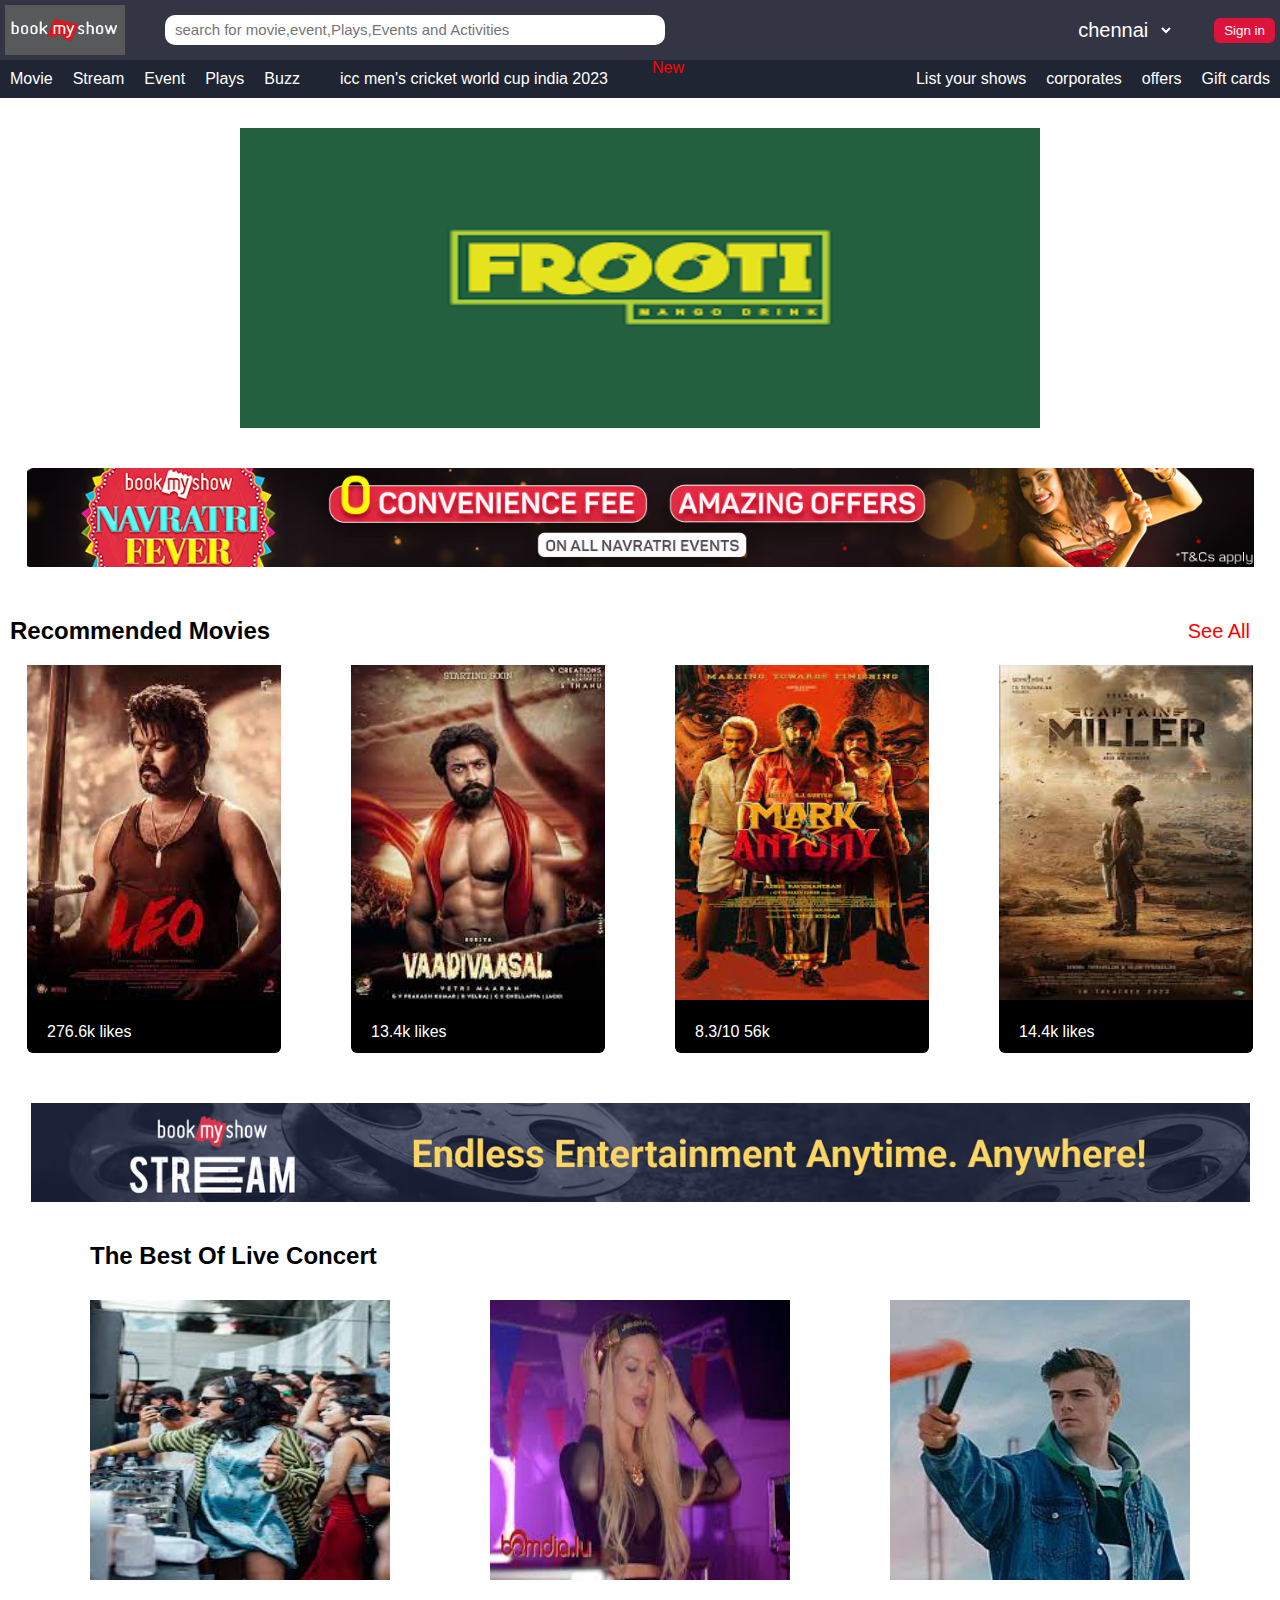
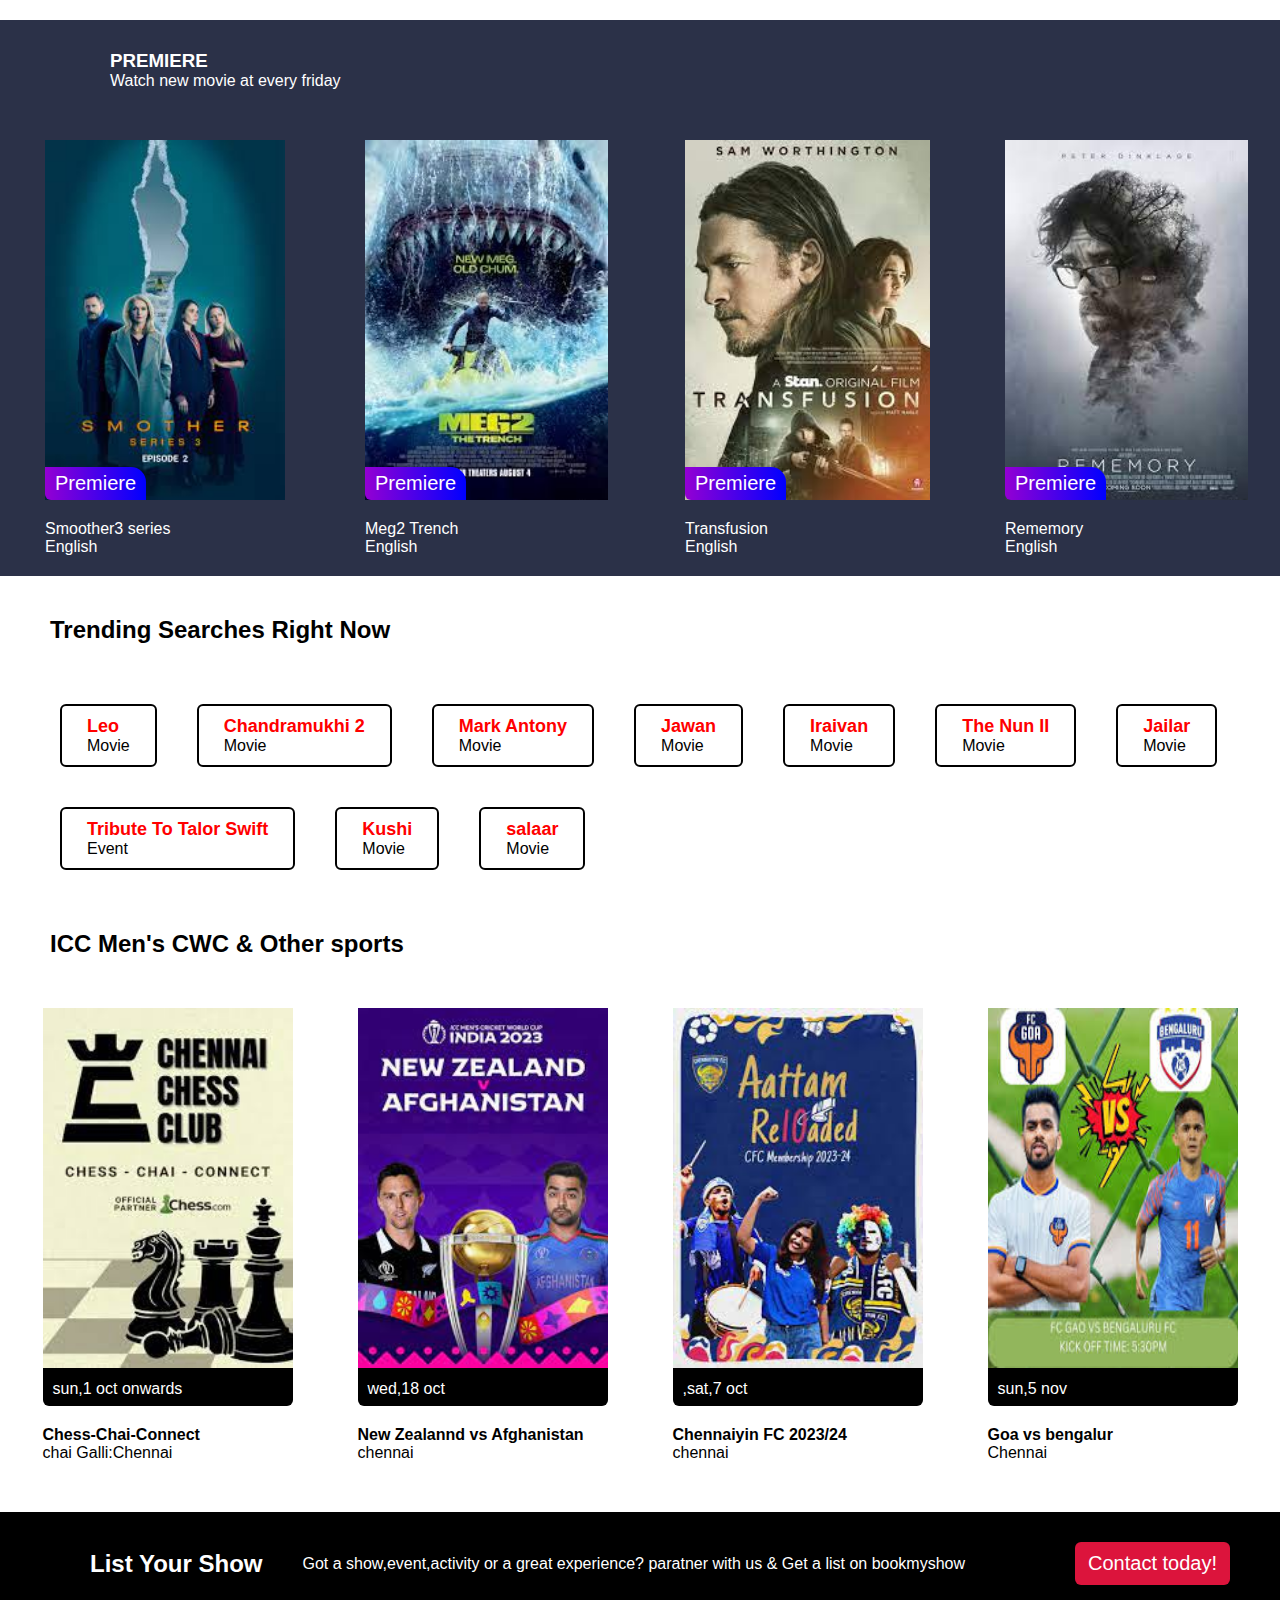
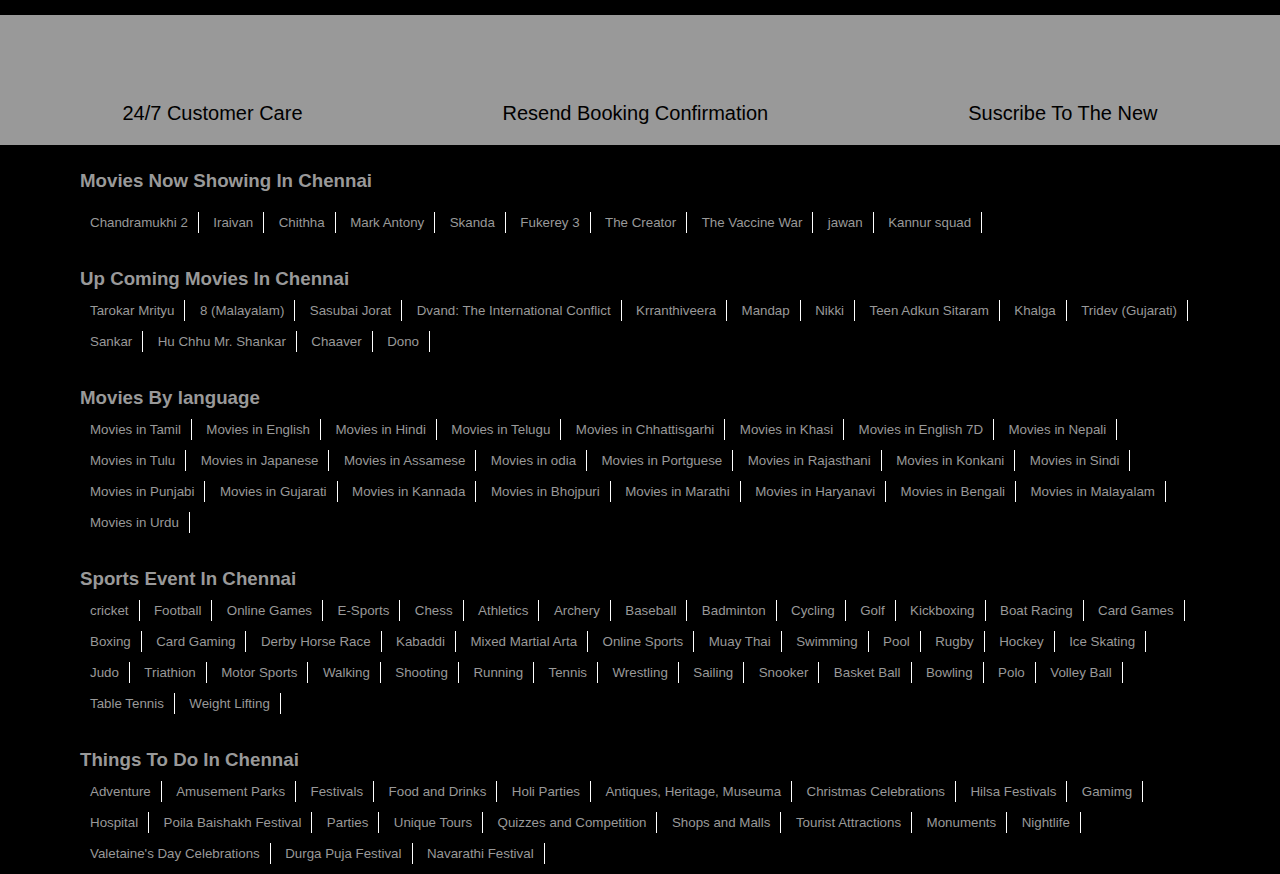
<file: index.html>
<!DOCTYPE html>
<html lang="en">

<head>
    <meta charset="UTF-8">
    <meta name="viewport" content="width=device-width, initial-scale=1.0">
    <title>Book My Show</title>
    <link rel="stylesheet" href="./style.css">
    <link rel="stylesheet" href="https://cdnjs.cloudflare.com/ajax/libs/font-awesome/6.4.2/css/all.min.css"
        integrity="sha512-z3gLpd7yknf1YoNbCzqRKc4qyor8gaKU1qmn+CShxbuBusANI9QpRohGBreCFkKxLhei6S9CQXFEbbKuqLg0DA=="
        crossorigin="anonymous" referrerpolicy="no-referrer" />
</head>

<body>
    <!------------------website--------------->
    <div class="website">
        <!---------------Navbar------------>
        <nav>
            <div class="search">
                <img src="./app image.png" alt="">
                <input type="search" placeholder="search for movie,event,Plays,Events and Activities">
            </div>


            <div class="in">
                <select name="" id="">
                    <option value="">chennai</option>
                    <option value="">Mumbai</option>
                    <option value="">bengalur</option>
                </select>
                <a href="./sign.html"><button>Sign in</button></a>
                <i class="fa-solid fa-bars"></i>

            </div>
        </nav>
        <!-----------------contewnt 1------------------->
        <div class="content1">
            <div class="one">
                <span>Movie</span>
                <span>Stream</span>
                <span>Event</span>
                <span>Plays</span>
                <span>Buzz</span>
                <i class="fa-solid fa-trophy"></i>
                <span> icc men's cricket world cup india 2023</span>
                <span class="new">New</span>
            </div>

            <div class="two">
                <span>List your shows</span>
                <span>corporates</span>
                <span>offers</span>
                <span>Gift cards</span>
            </div>
        </div>

        <!--------------------------content2---------------------->

        <div class="content2">
            <img src="./frooti.png" alt="">
        </div>

        <!------------------------------------content3---------->
        <div class="content3">
            <img src="./Screenshot (1).png" alt="">
        </div>

        <!-----------------------content4-------------->
        <div class="content4">
            <div>
                <h2>Recommended Movies</h2>
                <div>
                    <span>See All</span>
                    <i class="fa-solid fa-arrow-right" id="gen"></i>
                </div>
            </div>
        </div>

        <!------------------------content5--------------->
        <div class="content5">
            <div class="box">
                <img src="./leo.jpeg" alt="">
                <div class="thump">
                    <i class="fa-solid fa-thumbs-up"></i>
                    <span>276.6k likes</span>
                </div>

            </div>

            <div class="box">
                <img src="./vaadivaasal.jpeg" alt="">
                <div class="thump">
                    <i class="fa-solid fa-thumbs-up"></i>
                    <span>13.4k likes</span>
                </div>

            </div>

            <div class="box">
                <img src="./markantony.jpeg" alt="">
                <div class="star">
                    <i class="fa-solid fa-star"></i>
                    <span>8.3/10 56k</span>
                </div>

            </div>

            <div class="box">
                <img src="./captain millar.jpeg" alt="">
                <div class="star">
                    <i class="fa-solid fa-star"></i>
                    <span>14.4k likes</span>
                </div>

            </div>
        </div>

        <!-------------------------content6----------------->
        <div class="content3">
            <img src="./Screenshot (2).png" alt="">
        </div>

        <!--------------------------content7--------------->
        <div class="content7">
            <h2>The Best Of Live Concert</h2>
        </div>
        <!--------------------content8--------------->
        <div class="content8">
            <div class="people">
                <div>
                    <img src="./anna lunoe.jpeg" alt="">
                </div>

            </div>

            <div class="people">
                <div>
                    <img src="./olga ryazanova.jpeg" alt="">
                </div>
            </div>
            <div class="people">
                <div>
                    <img src="./martin.jpeg" alt="">
                </div>
            </div>
        </div>
        <!---------------------content9-------------->
        <div class="content9">
            <i class="fa-solid fa-video"></i>
            <div>
                <h3>PREMIERE</h3>
                <span class="lan">Watch new movie at every friday</span>
            </div>
        </div>



        <!--------------------content10--------------->
        <div class="content10">
            <div class="three">
                <div class="prime">
                    <img src="./smoother.jpeg" alt="">
                    <p>Premiere</p>
                </div>
                <div>
                    <p>Smoother3 series</p>
                    <span>English</span>
                </div>

            </div>

            <div class="three">
                <div class="prime">
                    <img src="./meg2.jpeg" alt="">
                    <p>Premiere</p>
                </div>
                <div>
                    <p>Meg2 Trench</p>
                    <span>English</span>
                </div>

            </div>

            <div class="three">
                <div class="prime">
                    <img src="./transfusion.jpeg" alt="">
                    <p>Premiere</p>
                </div>

                <div>
                    <p>Transfusion</p>
                    <span>English</span>
                </div>
            </div>

            <div class="three">
                <div class="prime">
                    <img src="./rememory.jpeg" alt="">
                    <p>Premiere</p>
                </div>

                <div>
                    <p>Rememory</p>
                    <span>English</span>
                </div>

            </div>
        </div>

        <!--------------------------content13---------------->
        <div class="content13">
            <h2>Trending Searches Right Now</h2>
        </div>

        <!-------------------------content14----------------->
        <div class="content14">
            <div>
                <h4>Leo</h4>
                <p>Movie</p>
            </div>
            <div>
                <h4>Chandramukhi 2</h4>
                <p>Movie</p>
            </div>
            <div>
                <h4>Mark Antony</h4>
                <p>Movie</p>
            </div>
            <div>
                <h4>Jawan</h4>
                <p>Movie</p>
            </div>
            <div>
                <h4>Iraivan</h4>
                <p>Movie</p>
            </div>
            <div>
                <h4>The Nun II</h4>
                <p>Movie</p>
            </div>
            <div>
                <h4>Jailar</h4>
                <p>Movie</p>
            </div>
            <div>
                <h4>Tribute To Talor Swift</h4>
                <p>Event</p>
            </div>

            <div>
                <h4>Kushi</h4>
                <p>Movie</p>
            </div>
            <div>
                <h4>salaar</h4>
                <p>Movie</p>
            </div>
        </div>







        <!-------------------content11----------------->
        <div class="content11">
            <h2>ICC Men's CWC & Other sports</h2>
        </div>
        <!--------------------content12-------------->
        <div class="content12">
            <div class="twelve">
                <div class="voul">
                    <img src="./WhatsApp Image 2023-09-27 at 9.17.56 AM.jpeg" alt="">
                    <p>sun,1 oct onwards</p>
                </div>
                <div class="chennai">
                    <h4>Chess-Chai-Connect</h4>
                    <span>chai Galli:Chennai</span>

                </div>

            </div>

            <div class="twelve">
                <div class="voul">
                    <img src="./cricket.jpeg" alt="">
                    <p>wed,18 oct</p>
                </div>
                <div class="chennai">
                    <h4>New Zealannd vs Afghanistan</h4>
                    <span>chennai</span>
                </div>
            </div>
            <div class="twelve">
                <div class="voul">
                    <img src="./chennai fc.jpeg" alt="">
                    <p>,sat,7 oct</p>
                </div>
                <div class="chennai">
                    <h4>Chennaiyin FC 2023/24</h4>
                    <span>chennai</span>
                </div>
            </div>
            <div class="twelve">
                <div class="voul">
                    <img src="./beng.jpeg" alt="">
                    <p>sun,5 nov</p>
                </div>
                <div class="chennai">
                    <h4>Goa vs bengalur</h4>
                    <span>Chennai</span>
                </div>
            </div>
        </div>

        <!------------------------content15------------------->
        <div class="content15">
            <div class="month">
                <i class="fa-solid fa-house-crack"></i>
                <h2>List Your Show</h2>
                <p>Got a show,event,activity or a great experience? paratner with us & Get a list on bookmyshow</p>
            </div>
            <div class="month1">
                <button> Contact today!</button>
            </div>


        </div>
        <!------------------------content16------------------>
        <div class="content16">
            <div class="customer">
                <i class="fa-solid fa-phone-volume"></i>
                <p>24/7 Customer Care</p>
            </div>
            <div class="customer">
                <i class="fa-solid fa-sack-dollar" id="bag"></i>
                <p>Resend Booking Confirmation</p>
            </div>
            <div class="customer">
                <i class="fa-solid fa-envelopes-bulk"></i>
                <p>Suscribe To The New </p>
            </div>
        </div>

        <!-------------------content17----------------------->
        <div class="content17">
            <div class="time">
             <h3>Movies Now Showing In Chennai</h3>
             <button>Chandramukhi 2</button>
             <button>Iraivan</button>
             <button>Chithha</button>
             <button>Mark Antony</button>
             <button>Skanda</button>
             <button>Fukerey 3</button>
             <button>The Creator</button>
             <button>The Vaccine War</button>
             <button>jawan</button>
             <button>Kannur squad</button>
            </div>

            

         </div>
         <!---------------content18------------------------->
         <div class="content18">
            <div>
                <h3>Up Coming Movies In Chennai</h3>
                <button>Tarokar Mrityu</button>
                <button>8 (Malayalam)</button>
                <button>Sasubai Jorat</button>
                <button>Dvand: The International Conflict</button>
                <button>Krranthiveera</button>
                <button>Mandap</button>
                <button>Nikki</button>
                <button>Teen Adkun Sitaram</button>
                <button>Khalga</button>
                <button>Tridev (Gujarati)</button>
                <button>Sankar</button>
                <button>Hu Chhu Mr. Shankar</button>
                <button>Chaaver</button>
                <button>Dono</button>
            </div>

         </div>

         <!------------------content19----------------->
         <div class="content19">
            <div>
                <h3>Movies By language</h3>
                <button>Movies in Tamil</button>
                <button>Movies in English</button>
                <button>Movies in Hindi</button>
                <button>Movies in Telugu</button>
                <button>Movies in Chhattisgarhi</button>
                <button>Movies in Khasi</button>
                <button>Movies in English 7D</button>
                <button>Movies in Nepali</button>
                <button>Movies in Tulu</button>
                <button>Movies in Japanese</button>
                <button>Movies in Assamese</button>
                <button>Movies in odia</button>
                <button>Movies in Portguese</button>
                <button>Movies in Rajasthani</button>
                <button>Movies in Konkani</button>
                <button>Movies in Sindi</button>
                <button>Movies in Punjabi</button>
                <button>Movies in Gujarati</button>
                <button>Movies in Kannada</button>
                <button>Movies in Bhojpuri</button>
                <button>Movies in Marathi</button>
                <button>Movies in Haryanavi</button>
                <button>Movies in Bengali</button>
                <button>Movies in Malayalam</button>
                <button>Movies in Urdu</button>
            </div>

         </div>

         <!------------------content20---------------->
         <div class="content20">
            <div>
                <h3>Sports Event In Chennai</h3>
                <button>cricket</button>
                <button>Football</button>
                <button>Online Games</button>
                <button>E-Sports</button>
                <button>Chess</button>
                <button>Athletics</button>
                <button>Archery</button>
                <button>Baseball</button>
                <button>Badminton</button>
                <button>Cycling</button>
                <button>Golf</button>
                <button>Kickboxing</button>
                <button>Boat Racing</button>
                <button>Card Games</button>
                <button>Boxing</button>
                <button>Card Gaming</button>
                <button>Derby Horse Race</button>
                <button>Kabaddi</button>
                <button>Mixed Martial Arta</button>
                <button>Online Sports</button>
                <button>Muay Thai</button>
                <button>Swimming</button>
                <button>Pool</button>
                <button>Rugby</button>
                <button>Hockey</button>
                <button>Ice Skating</button>
                <button>Judo</button>
                <button>Triathion</button>
                <button>Motor Sports</button>
                <button>Walking</button>
                <button>Shooting</button>
                <button>Running</button>
                <button>Tennis</button>
                <button>Wrestling</button>
                <button>Sailing</button>
                <button>Snooker</button>
                <button>Basket Ball</button>
                <button>Bowling</button>
                <button>Polo</button>
                <button>Volley Ball</button>
                <button>Table Tennis</button>
                <button>Weight Lifting</button>
            </div>
         </div>

         <!-----------------------content21--------------------->
         <div class="content20">
            <div>
                <h3>Things To Do In Chennai </h3>
                <button>Adventure</button>
                <button>Amusement Parks</button>
                <button>Festivals</button>
                <button>Food and Drinks</button>
                <button>Holi Parties</button>
                <button>Antiques, Heritage, Museuma</button>
                <button>Christmas Celebrations</button>
                <button>Hilsa Festivals</button>
                <button>Gamimg</button>
                <button>Hospital</button>
                <button>Poila Baishakh Festival</button>
                <button>Parties</button>
                <button>Unique Tours</button>
                <button>Quizzes and Competition</button>
                <button>Shops and Malls</button>
                <button>Tourist Attractions</button>
                <button>Monuments</button>
                <button>Nightlife</button>
                <button>Valetaine's Day Celebrations</button>
                <button>Durga Puja Festival</button>
                <button>Navarathi Festival</button>
            </div>
         </div>









    </div>

</body>

</html>
</file>
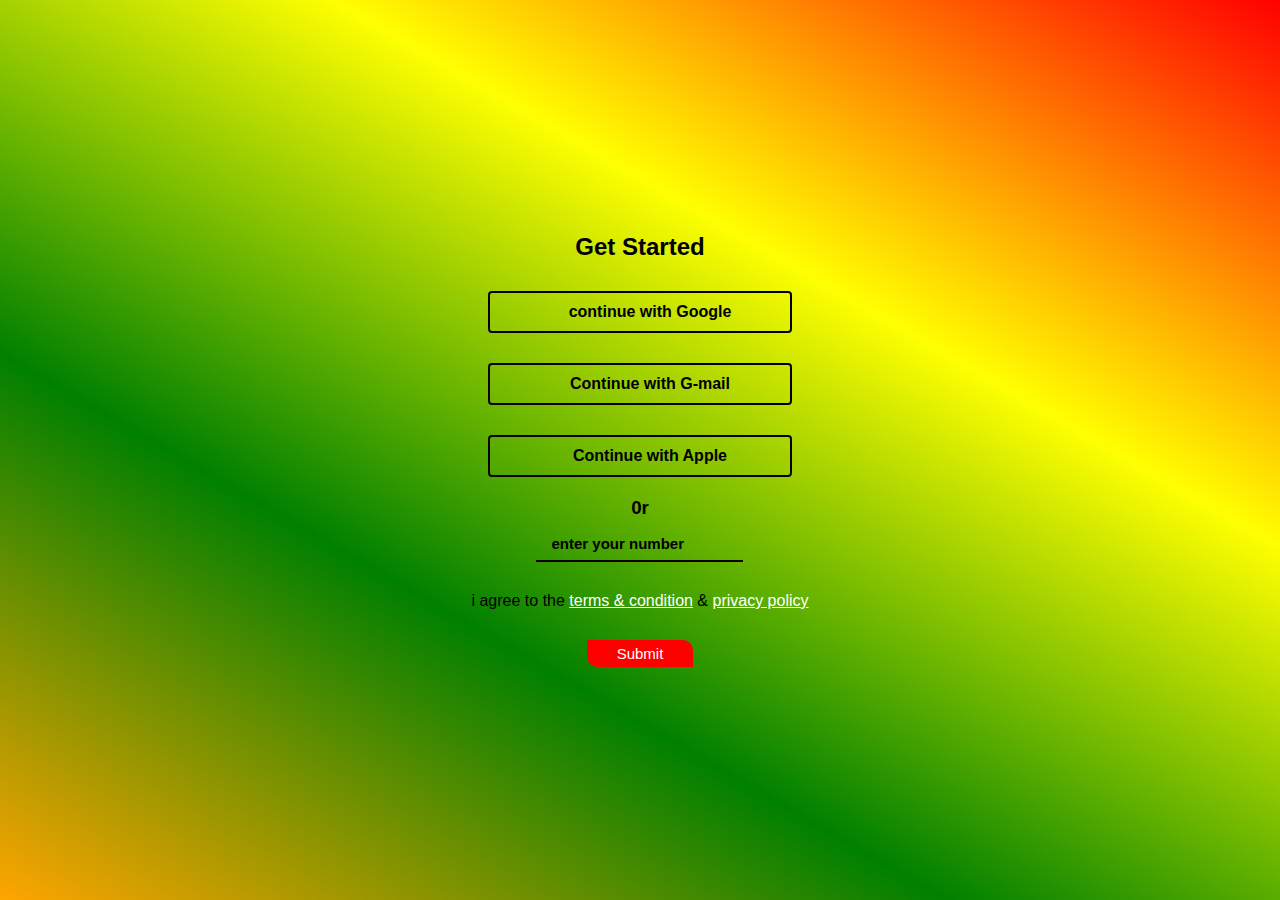
<file: sign.html>
<!DOCTYPE html>
<html lang="en">

<head>
    <meta charset="UTF-8">
    <meta name="viewport" content="width=device-width, initial-scale=1.0">
    <title>sign in </title>
    <link rel="stylesheet" href="./sign.css">
    <link rel="stylesheet" href="https://cdnjs.cloudflare.com/ajax/libs/font-awesome/6.4.2/css/all.min.css"
        integrity="sha512-z3gLpd7yknf1YoNbCzqRKc4qyor8gaKU1qmn+CShxbuBusANI9QpRohGBreCFkKxLhei6S9CQXFEbbKuqLg0DA=="
        crossorigin="anonymous" referrerpolicy="no-referrer" />
</head>

<body>
    <div class="container">
        <div class="page">
            <!-- <div class="vid">
                <video src="./WhatsApp Video 2023-09-26 at 9.57.41 PM.mp4" autoplay muted loop></video>
            </div> -->
            
            <div class="opening">
                <h2>Get Started</h2>
                <div class="top">
                    <i class="fa-brands fa-google"></i>
                    <h4> continue with Google</h4>
                </div>
                <div class="top">
                    <i class="fa-solid fa-envelope"></i>
                    <h4>Continue with G-mail</h4>
                </div>
                <div class="top">
                    <i class="fa-brands fa-apple"></i>
                    <h4>Continue with Apple</h4>
                </div>
                <h3>0r</h3>
                <input type="number" value="+91" placeholder="enter your number" >
                <p>i agree to the <span>terms & condition</span> & <span>privacy policy</span></p>
                <a href="./index.html"><button>Submit</button></a>
            </div>
        </div>
    </div>

</body>

</html>
</file>
<file: style.css>
* {
    padding: 0;
    margin: 0;
    box-sizing: border-box;
    /* font-family: cursive; */
    font-family: 'Trebuchet MS', 'Lucida Sans Unicode', 'Lucida Grande', 'Lucida Sans', Arial, sans-serif;
}

nav {
    background-color: rgb(51, 53, 69);
    display: flex;
    justify-content: space-between;
    align-items: center;
    padding: 5px;
   
}

nav div img {
    height: 50px;
    width: 120px;
}

.search {
    display: flex;
    gap: 40px;
}

.search input {
    width: 500px;
    height: 30px;
    border-radius: 10px;
    border: none;
    margin-top: 10px;
    outline: none;


}

.search input::placeholder {
    font-size: 15px;
    padding: 10px;
}

.in {
    display: flex;
    justify-content: space-between;
    gap: 40px;
}

.in i {
    display: none;
    color: white;
    font-size: 25px;
    margin-right: 20px;
}

nav div select {
    width: 100px;
    background-color: rgb(51, 53, 69);
    outline: none;
    font-size: 20px;
    color: white;
    border: none;

}


.in button {
    background-color: crimson;
    padding: 5px 10px;
    border: none;
    border-radius: 6px;
    color: white;
}
.in button:hover {
    background-color: blue;
}
@media screen and (min-width:300px) and (max-width:425px) {
    nav {
        flex-direction: column;
        justify-content: start;
        gap: 30px;
    }
     .search input {
        display: none;
    }
 }

/* ------------------------content 1---------------- */
.content1 {
    background-color: rgb(31, 37, 51);
    color: white;
    display: flex;
    justify-content: space-between;
    padding: 10px;
    position: relative;
}

.one,
.two {
    display: flex;
    gap: 20px;
}

.one i {
    color: red;
    margin-top: 5px;
}

.new {
    color: red;
    position: absolute;
    left: 652px;
    top: -1px;
}
.one span:hover {
    color: red;
}
.two span:hover {
    color: red;
}
@media screen and (min-width:300px) and (max-width:425px) {
    .content1 {
        display: none;
    }
}

/* -----------------content2-------------------------- */

.content2 img {
    height: 300px;
    width: 800px;

}

.content2 {
    margin-top: 30px;
    display: flex;
    justify-content: center;
}
@media screen and (min-width:300px) and (max-width:425px) {
    .content2 {
       
        width: 100%;
    }
    .content2 img {
        width: 95%;
        padding-bottom: 10px;
    }

}

/* ----------------content3----------------- */
.content3 {
    margin-top: 30px;
    display: flex;
    justify-content: center;
    padding: 10px;
}
@media screen and (min-width:300px) and (max-width:425px) {
    .content3 {
        width: 100%;
        padding-left: 25px;
        padding-top: 20px;
    }
    .content3 img {
        width: 90%;
        height: 50px;
    }
}

/* -----------------content4------------- */
.content4 {
    margin-top: 30px;
    padding: 10px;
}

.content4 div {
    display: flex;
    justify-content: space-between;
    align-items: center;
}

.content4 div div {
    display: flex;
    gap: 20px;
}

.content4 div div span {
    color: red;
    font-size: 20px;
}
#gen {
    color: red;
    font-size: 20px;
}
@media screen and (min-width:300px) and (max-width:425px) {
    .content4 div div {
        display: none;

    }
}


/* -----------------content5--------------- */
.content5 {
    display: flex;
    gap: 70px;
    justify-content: center;
    align-items: center;
    padding: 10px;
}
.content5 .box:hover {
    transform: scale(1.1,1.1) ;
    
}

.box {
    min-height: 300px;
    width: 254px;
    background-color: black;
    border-radius: 6px;
    transition: all 0.3s ;
}

.box img {
    height: 335px;
    width: 254px;

}

.thump i {
    font-size: 25px;
    color: green;
}

.star i {
    font-size: 25px;
    color: red;
}

.box div span {
    color: white;
}

.star,.thump {
    padding: 10px 20px;
}

@media screen and (min-width:300px) and (max-width:425px) {
    .content5 {
        flex-direction: column;
        gap: 30px;
    }
}

/* -----------------content7-------------- */
.content7 {
    padding: 10px 90px;
    margin-top: 20px;
}
@media screen and (min-width:300px) and (max-width:425px) {
    .content7  {
        padding: 0;
        padding: 5px;
  }
}
/*------------------content8------------- */
.content8{
    display: flex;
    justify-content: center;
    align-items: center;
    gap: 100px;
    padding: 20px;
}
.people {
    height: 280px;
    width: 300px;
    
}
.people div img {
    height: 280px;
    width: 300px;
}

@media screen and (min-width:300px) and (max-width:425px) {
    .content8 {
        flex-direction: column;
        gap: 40px;
        padding: 10px;
    }
}
/* ---------------content9-------------- */
.content9 {
    display: flex;
    align-items: center;
    gap: 40px;
    padding: 30px 70px;
    background-color: rgb(43, 49, 72);
    color: white;
    margin-top: 20px;
}

.content9 i {
    font-size: 50px;
    color: red;
}
.content9 div span {
     padding-top: 10px;
}

.content9 div h1 {
    font-size: 45px;
}
@media screen and (min-width:300px) and (max-width:425px) {
    .content9 {
        justify-content: center;
    }

}


/* -------------------content10-------------- */
.content10 {
    display: flex;
    gap: 70px;
    justify-content: center;
    align-items: center;
    padding: 10px;
    background-color: rgb(43, 49, 72);

}

.content10 div img {
    height: 360px;
    width: 250px;
    position: relative;


}

.three {
    min-height: 300px;
    width: 250px;
}

.three div {
    color: white;
    padding: 10px;
}

.prime {
    display: flex;
    align-items: end;
}

.prime p {
    position: absolute;
    font-size: 20px;
    background-image: linear-gradient(to right, darkviolet, blue);
    padding: 5px 10px;
    border-radius: 0 15px 0 6px;
}

@media screen and (min-width:300px) and (max-width:425px) {
    .content10 {
      flex-direction: column;
      gap: 30px;
    }
  }

/* -------------------content11-------------- */
.content11 {
    padding: 40px 50px;
}
/* -------------------content12------------ */
.content12 {
    display: flex;
    justify-content: center;
    align-items: center;
    gap: 65px;
    padding: 10px;
    
}
.twelve {
    min-height: 300px;
    width: 250px;
    border-radius: 6px;
}
.twelve .voul {
    background-color: black;
    color: white;
    border-radius: 6px;
}
.twelve .chennai  {
    padding-top: 20px;

}

.twelve img {
    height: 360px;
    width: 250px;
}
.twelve  p {
    padding: 8px 10px;
}
@media screen and (min-width:300px) and (max-width:425px) {
    .content12 {
        flex-direction: column;
        gap: 30px;
    }
}

/* ------------------content13---------------- */
.content13 {
    padding: 40px 50px;
    }

/* -------------------content14------------ */
.content14 {
    display: flex;
    width: 100%;
    gap: 40px;
    flex-wrap: wrap;
    padding: 20px 60px;
}
.content14 div {
    border: 2px solid black;
    padding: 10px 25px;
    border-radius: 6px;
}
.content14 div h4 {
    color: red;
    font-size: 18px;
}
@media screen and (min-width:300px) and (max-width:425px) {
    .content14 {
        padding: 0;
        padding: 10px;
    }
}

/* ------------contect15------------------ */
.content15 {
    display: flex;
    justify-content: space-between;
    align-items: center;
    color: white;
    background-color: black;
    padding: 30px 50px;
    margin-top: 40px;
}
.content15 .month {
    display: flex;
    justify-content: center;
    align-items: center;
    gap: 40px;
}
.month i {
    font-size: 45px;
}
.month1 button {
    background-color: crimson;
    border: none;
    padding: 10px 13px;
    font-size: 20px;
    border-radius: 6px;
    color: white;
}
@media screen and (min-width:300px) and (max-width:425px) {
    .content15  {
        flex-direction: column;
        gap: 50px;
    }
    .month {
        flex-direction: column;
        gap: 20px;
    }
}

/* ------------------content16-------------- */
.content16 {
    display: flex;
    justify-content: center;
    align-items: center;
    gap: 200px;
    background-color: rgb(153, 153, 153);
    padding: 20px;
}
.customer i{
    font-size: 45px;
    padding-left: 70px;

}
#bag {
    padding-left: 95px;
}
.customer p {
    font-size: 20px;
    padding-top: 15px;
}
@media screen and (min-width:300px) and (max-width:425px) {
    .content16 {
        flex-direction: column;
        gap: 80px;
    }
}
/* ------------------content17---------- */
.content17 {
    
    color: rgb(153, 153, 153);
    background-color: black;
    
    padding: 10px 80px;
}
.content17 .time button {
    border-width: 0;
   border-right: 1px solid white;
    background-color: black;
    outline: none;
    color: rgb(153, 153, 153) ;
    padding: 3px 10px;
    margin-top: 20px;
   
}
.time h3 {
    padding-top: 15px;
}

/* ----------------content18---------------- */
.content18 {
    display: flex;
    justify-content: center;
    align-items: center;
    flex-direction: column;
    padding: 10px;
    flex-wrap: wrap;
    color: rgb(153, 153, 153);
    background-color: black;
    padding: 10px 80px;
}
.content18 div button {
    border-width: 0;
    border-right: 1px solid white;
     background-color: black;
     color: rgb(153, 153, 153) ;
     padding: 3px 10px;
     margin-top: 10px;
     
}
.content18 div h3 {
    padding-top: 15px;
}
/*---------------content19----------------- */
.content19 {
    display: flex;
    justify-content: center;
    align-items: center;
    flex-direction: column;
    padding: 10px;
    flex-wrap: wrap;
    color: rgb(153, 153, 153);
    background-color: black;
    padding: 10px 80px;
}
.content19 div button {
    border-width: 0;
    border-right: 1px solid white;
     background-color: black;
     color: rgb(153, 153, 153) ;
     padding: 3px 10px;
     margin-top: 10px;
}
.content19 div h3 {
    padding-top: 15px;
}

/* -----------------content20----------------- */
.content20 {
    display: flex;
    justify-content: center;
    align-items: center;
    flex-direction: column;
    padding: 10px;
    flex-wrap: wrap;
    color: rgb(153, 153, 153);
    background-color: black;
    padding: 10px 80px;
}
.content20 div button {
    border-width: 0;
    border-right: 1px solid white;
     background-color: black;
     color: rgb(153, 153, 153) ;
     padding: 3px 10px;
     margin-top: 10px;
}

.content20 div h3 {
    padding-top: 15px;
}
/* -------------------content21-------------- */
.content21 {
    display: flex;
    justify-content: center;
    align-items: center;
    flex-direction: column;
    padding: 10px;
    flex-wrap: wrap;
    color: rgb(153, 153, 153);
    background-color: black;
    padding: 10px 80px;
}
.content21 div button {
    border-width: 0;
    border-right: 1px solid white;
     background-color: black;
     color: rgb(153, 153, 153) ;
     padding: 3px 10px;
     margin-top: 10px;
}
.content20 div h3 {
    padding-top: 15px;
}
</file>
<file: sign.css>
*{
    padding: 0;
    margin: 0;
    box-sizing: border-box;
    font-family: 'Trebuchet MS', 'Lucida Sans Unicode', 'Lucida Grande', 'Lucida Sans', Arial, sans-serif;
}
.page {
    background-image: linear-gradient(30deg,orange,green,yellow,red);
    height: 100vh;
    display: flex;
    justify-content: center;
    align-items: center;
   
}
/* .page video {
    height: 100%;
    width: 100%;
    object-fit: cover;
   
} */
.vid {
    position: relative;
}
.opening {
    
    /* width: 50%; */
    
    text-align: center;
    display: flex;
    justify-content: center;
    align-items: center;
    flex-direction: column;
    position: absolute;
}
.top {
    display: flex;
    justify-content: center;
    align-items: center;
    gap: 20px;
    border: 2px solid black;
    width: 90%;
    margin-top: 30px;
    padding: 10px 30px;
    border-radius: 4px;
}
.opening h3 {
    padding-top: 20px;
}
.opening input {
    padding: 8px 15px;
    margin-top: 10px;
    border-width: 0;
    border-bottom: 2px solid black;
    background-color: transparent;
    outline: red;

}
.opening p {
    padding-top: 30px;
}
.opening input::placeholder {
    color: black;
    font-size: 15px;
    font-weight: bolder;
}

.top i {
    font-size: 30px;
    color: blueviolet;
}
.top:hover {
    background-color: aqua;
    border: aqua;
    color: white;

}
.top i:hover {
    color: red;
}
.opening p span {
    text-decoration: underline;
    color: white;
}
.opening a button {
    margin-top: 30px;
    padding: 5px 30px;
    border: none;
    background-color: red;
    color: white;
    border-radius: 0 10px 0 10px;
    font-size: 15px;
}
.opening a button:hover {
    background-image: linear-gradient(darkviolet,darkblue);
    font-size: 20px;
}
@media screen and (min-width:320) and (max-width:420) {
   .page {
    padding: 10px;
   }
   
    
}
</file>
